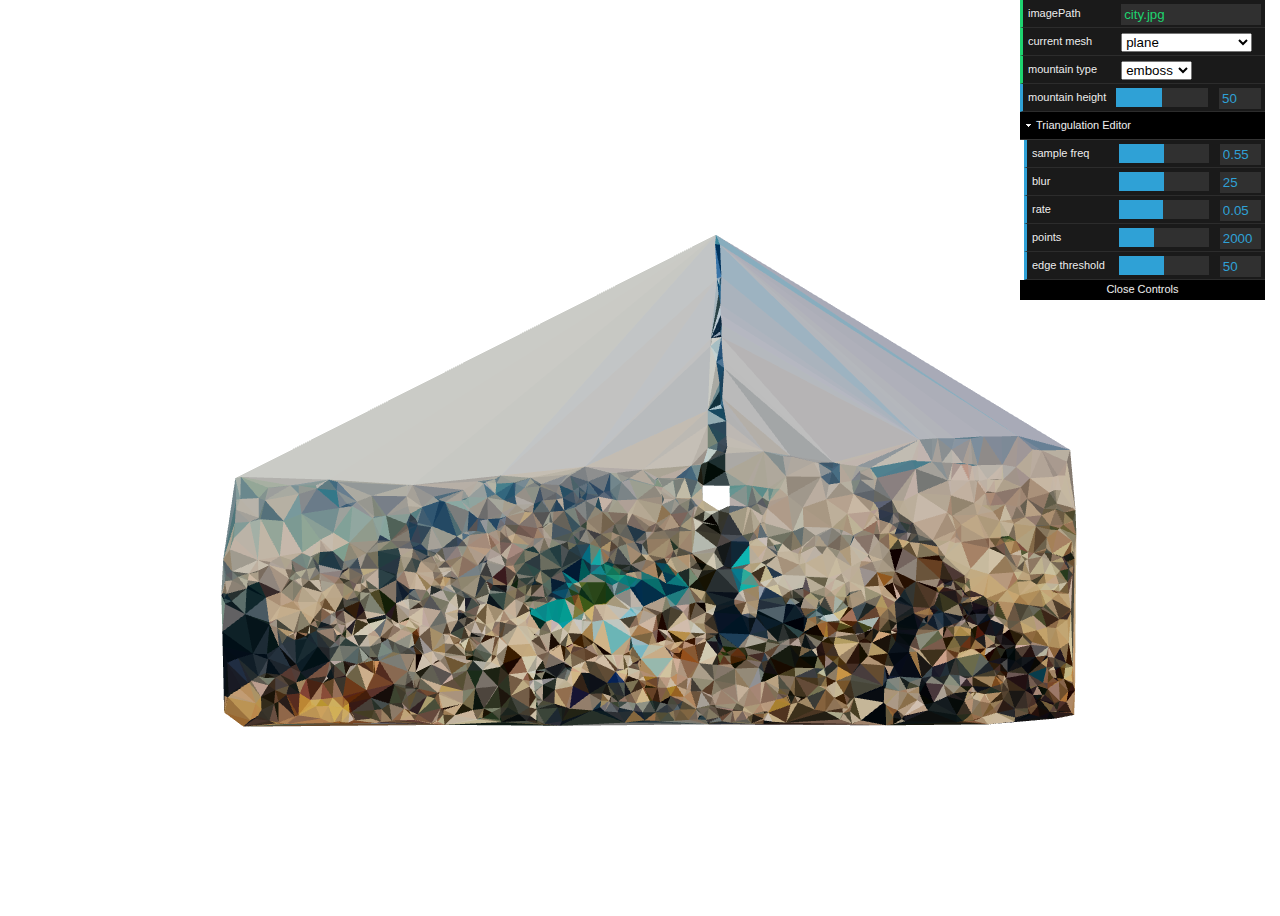
<file: index.html>
<html>
<head>
<title>crystal's mesh thing</title>
</head>
<body>


<div id="container"></div>

<!-- make sure this is just below the closing </body> tag -->
<!-- for some reason the latest three.js doesn't work, so we use the one from the example file-->
<script type="text/javascript" src="lib/jquery.js"></script>

<script src="lib/d3.js"></script>
<script src="lib/three.js"></script>
<script src="lib/superfast-blur.0.5.js"></script>
<script src="lib/PointerLockControls.js"></script>
<script src="lib/delaunay.js"></script>
<script src="lib/image.js"></script>
<script src="lib/dat.gui.min.js"></script>
<script type="text/javascript" src="js/Detector.js"></script>
<script src="js/controls/OrbitControls.js"></script>
<script src="js/controls/TrackballControls.js"></script>

<canvas style="display:none" id="canvas"></canvas>
<script src="js/triangulate.js"></script> 
<script src="js/twoscene.js"></script>
<script src="js/threescene.js"></script> 
<script src="js/triangulate.js"></script>

<script src="js/url.js"></script>
<script src="js/gui.js"></script>
<script>
    Url.handleUrl(window.location.search.toString());
</script>


    </body>
    </html>
</file>
